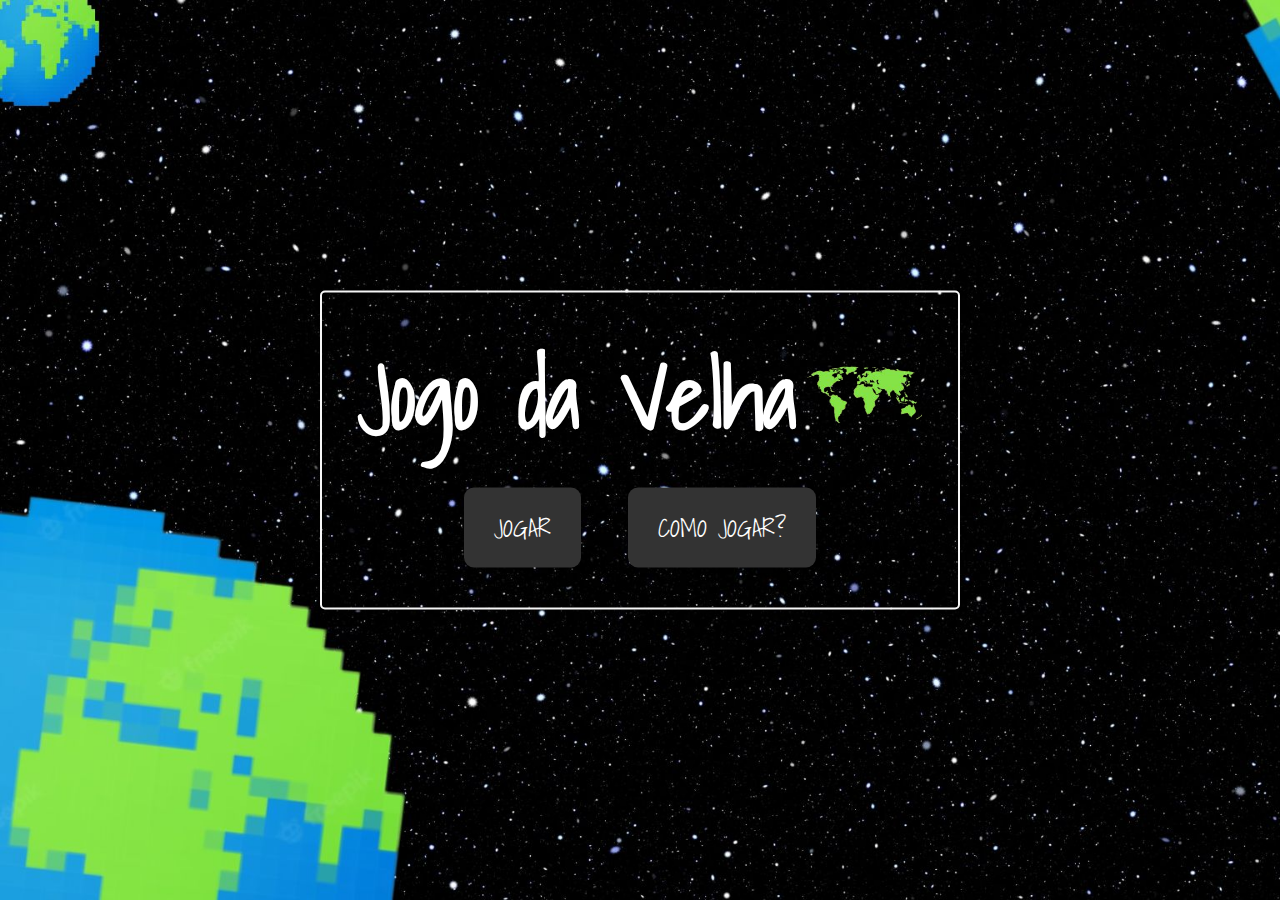
<file: jogo_da_velha/index.html>
<!DOCTYPE html>
<html lang="pt-BR">
<head>
    <meta charset="UTF-8">
    <meta name="viewport" content="width=device-width, initial-scale=1.0">
    <link rel="stylesheet" href="css/style.css">
    <title>Jogo da Velha</title>
</head>
<body>
    <main>
    <div id="conteiner-principal">
        <h1>Jogo da Velha</h1>
        <img class="imagem-principal" src="imagens/paises.png" alt="desenho verde do formato dos países do mundo"> 

        <div id="botoes-principal">
            <nav>
            <a href="niveis.html">
                <button class="botao botao1">JOGAR</button>
            </a>

            <a href="como-jogar.html">
                <button class="botao2 botao" name="como-jogar">COMO JOGAR?</button>
            </a>
            </nav>
        </div>
    </div>

</body>
</html>
</file>
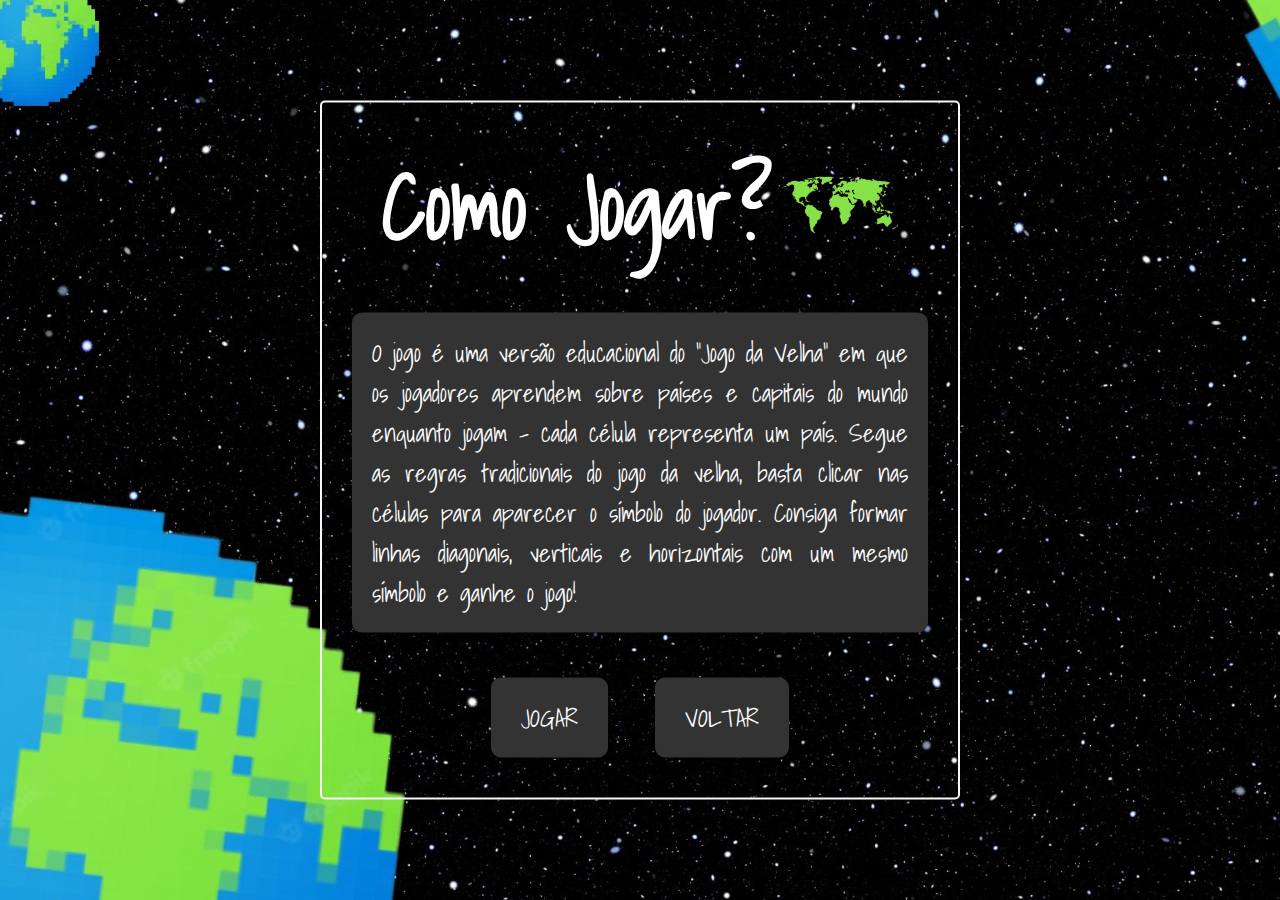
<file: jogo_da_velha/como-jogar.html>
<!DOCTYPE html>
<html lang="pt-BR">
<head>
    <meta charset="UTF-8">
    <meta name="viewport" content="width=device-width, initial-scale=1.0">
    <link rel="stylesheet" href="css/style.css">
    <title>Como Jogar?</title>
</head>
<body>
    <div id="conteiner-principal" class="centralizar">
        <h1>Como Jogar?</h1>
        <img class="imagem-principal" src="imagens/paises.png" alt="desenho verde do formato dos países do mundo"> 

        <p class="texto">
            O jogo é uma versão educacional do "Jogo da Velha" em que os jogadores aprendem sobre países e capitais do mundo enquanto jogam - cada célula representa um país. Segue as regras tradicionais do jogo da velha, basta clicar nas células para aparecer o símbolo do jogador. Consiga formar linhas diagonais, verticais e horizontais com um mesmo símbolo e ganhe o jogo!
        </p>

        <div id="botoes">
            <nav>
            <a href="niveis.html">
                <button class="botao1 botao" name="jogar">JOGAR</button>
            </a>

            <a href="index.html">
                <button class="botao3 botao" name="voltar">VOLTAR</button>
            </a>

            </nav>
        </div>
    </div>

</body>
</html>
</file>
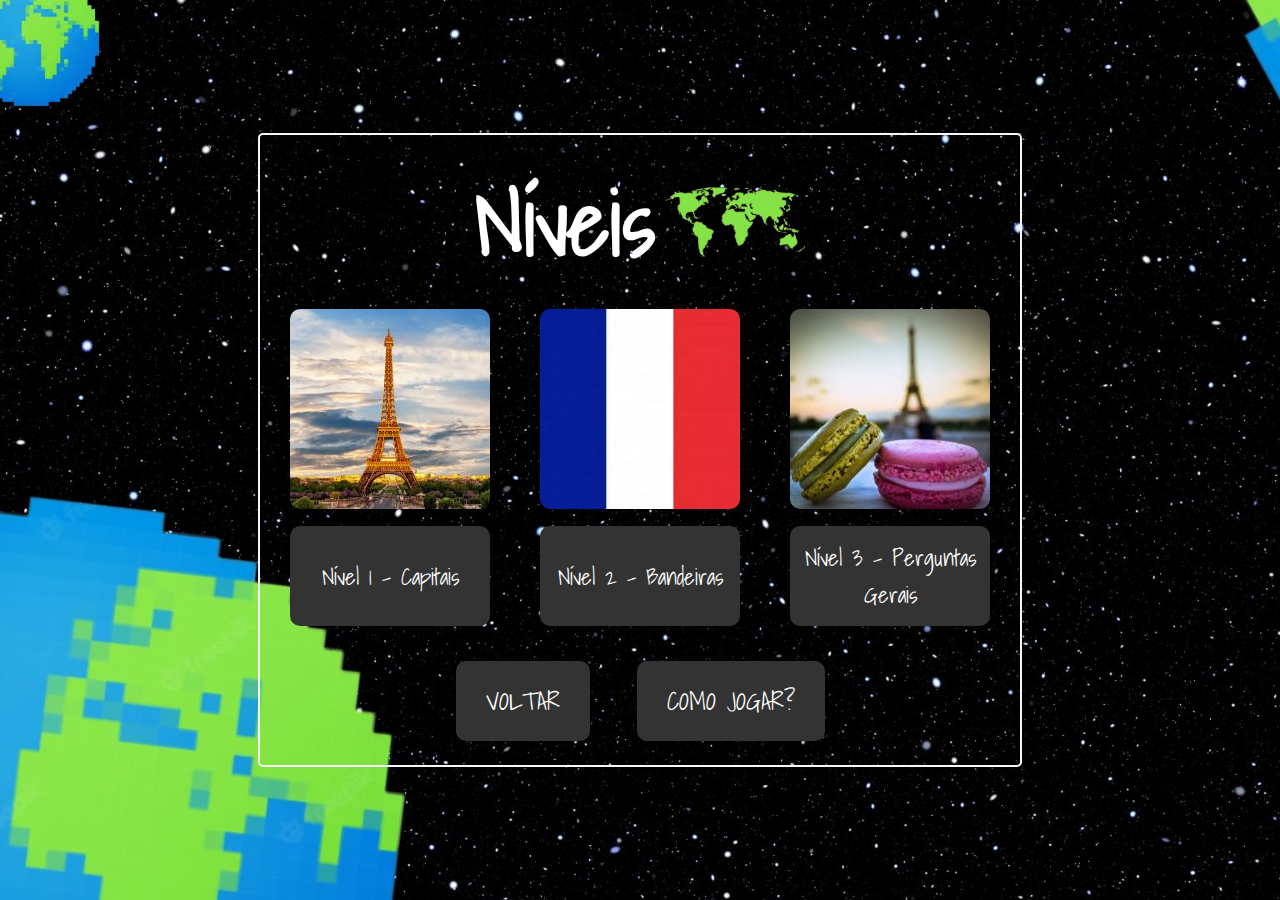
<file: jogo_da_velha/niveis.html>
<!DOCTYPE html>
<html lang="pt-BR">
<head>
    <meta charset="UTF-8">
    <meta name="viewport" content="width=device-width, initial-scale=1.0">
    <link rel="stylesheet" href="css/style.css">
    <title>Jogo da Velha</title>
</head>
<body>

<main>
    <div id="conteiner-principal" class="conteiner-niveis">
        <h1>Níveis</h1>
        <img class="imagem-principal" src="imagens/paises.png" alt="desenho verde do formato dos países do mundo"> 

        <nav>
            <table id="niveis">
                <tr>
                    <td>
                        <img class="img-niveis" src="imagens/paris.jpg">
                        <a href="nivel1.html"> <button class="nivel1 botao">Nível 1 - Capitais</button> </a>
                    </td>

                    <td>
                        <img class="img-niveis" src="imagens/bandeira_paris.jpg">
                        <a href="nivel2.html"> <button class="nivel2 botao">Nível 2 - Bandeiras</button> </a>
                    </td>

                    <td>
                        <img class='img-niveis' src="imagens/doce_frances.jpg">
                        <a href="nivel3.html"> <button class="nivel3 botao">Nível 3 - Perguntas Gerais</button> </a>
                    </td>

                </tr>
            </table>
        </nav>


        <nav>
            <div id="botoes">
           
                <a href="index.html"> <button class="botao3 botao" name="voltar">VOLTAR</button> </a>

                <a href="como-jogar.html"> <button class="botao2 botao" name="como-jogar">COMO JOGAR?</button> </a>
            </div>
        </nav>
     
    </div>
</main>

</body>
</html>
</file>
<file: jogo_da_velha/css/style.css>
@import url('https://fonts.googleapis.com/css2?family=Dancing+Script:wght@600&family=Ms+Madi&family=Roboto+Slab&family=Shadows+Into+Light&display=swap');

body {
    background-image: url('../imagens/fundo.jpg');
    background-size: cover;
    background-repeat: no-repeat;
    background-attachment: fixed;
}

a {
    text-decoration: none;
}

h1, button, a, p{
    font-family: 'Dancing Script', cursive;
    font-family: 'Ms Madi', cursive;
    font-family: 'Roboto Slab', serif;
    font-family: 'Shadows Into Light', cursive;
    color: #ffffff;
}

h1 {
    margin: 0;
    font-size: 90px;
    transition: color 0.3s ease-in-out;
}

h1:hover {
    color: #85E348;
}

table {
    border-collapse: collapse;
}

table, td, #conteiner-principal, #jogoResultado, #reiniciarJogo, #voltarInicial, #menuInicial input, .simbolo, .quadrado {
    border-radius: 5px;
}

td {
    text-align: center;
    vertical-align: middle;
    padding: 5px;
}


.img-niveis, .botao, .texto{
    border-radius: 10px;
}

.img-niveis {
    width: 200px;
    height: auto;
}

.botao {
    background-color: #333;
    border: none;
    cursor: pointer;
    font-size: 25px;
    margin: 10px 20px;
    padding: 20px 30px;
    text-align: center;
    transition: background-color 0.3s;
}

.botao, .simbolo, td, .img-niveis, #menuInicial input .simbolo-style {
    transition: transform 0.3s ease;
}

.botao:hover, .simbolo:hover, td:hover, .simbolo-style:hover {
    transform: scale(1.1);
}

.texto:hover, .simbolo-style:hover {
    color: #59bf14;
}

.nivel1, .nivel2, .nivel3 {
    width: 200px;
    height: 100px;
    font-size: 23px;
    margin: 10px 20px;
    padding: 10px 10px;
    display: block;
}

.nivel1:hover {
    background-color: #53a8da;
}

.nivel2:hover {
    background-color: #0136aa;
}

.nivel3:hover {
    background-color: #dd02c0;
}

#botoes-principal {
    display: inline-block;
}

#conteiner-principal {
    align-content: center;
    align-items: center;
    border: 2px solid #f6f6f6;
    display: flex;
    flex-wrap: wrap;
    gap: 10px;
    justify-content: center;
    margin: 0 auto;
    max-width: 700px;
    padding: 30px;
    position: absolute;
    top: 50%;
    left: 50%;
    transform: translate(-50%, -50%);
}

.conteiner-niveis {
    max-height: 570px;
}

#reiniciar {
    font-size: 16px;
    padding: 10px 20px;
    background-color: #333;
    color: #fff;
    border: none;
    cursor: pointer;
    transition: background-color 0.3s;
}

#reiniciar:hover {
    background-color: #555;
}

.botao1:hover {
    background-color: #0a93fb;
}

.botao2:hover {
    background-color: #f30a0a;
}

.botao3:hover {
    background-color: #59bf14;
}

.imagem-principal {
    height: auto;
    max-width: 20%;
}

.texto {
    transition: color 0.3s;
    padding: 20px;
    background-color: #333;
    text-align: justify;
    font-size: 25px;
}

.conteiner-niveil1 {
    display: flex;
    justify-content: center;
    align-items: center;
    height: 100vh;
}

.simbolo {
    background-color: #333;
    border: 2px solid #f6f6f6;
    font-size: 25px;
    padding: 10px;
    margin: 10px;
}

.simbolo:hover {
    background-color: #59bf14;
}

.selecionado {
    background-color: #59bf14;
}

#menuInicial {
    display: flex;
    flex-direction: column;
    align-items: center;
    justify-content: center;
}

#menuInicial input {
    background-color: #333;
    border: 2px solid #f6f6f6;
    font-size: 15px;
    color: #f6f6f6;
}

#menuInicial input:hover {
    border-color: #59bf14;
}

#tabuleiro-container {
    display: flex;
    justify-content: center;
    align-items: center;
    height: 100vh;
}

#tabuleiro {
    padding: 10px;
    display: grid;
    grid-template-columns: repeat(3, 1fr);
    justify-content: center;
    align-items: center;
    border: 2px solid white;
    max-width: 100%;
    background-color: transparent;
}

.linha {
    display: flex;
    justify-content: center;
    align-items: center;
}

.quadrado {
    padding: 10px;
    margin: 10px;
    width: 200px;
    height: 200px;
    border: 2px solid #f6f6f6;
    background-color: transparent;
    display: flex;
    align-items: center;
    justify-content: center;
}

#nomeJogadorAtual {
    font-size: 30px;
    background-color: #333;
    width: auto;
    border: 2px solid #f6f6f6;
    text-align: center;
}

.quadrado img {
    max-width: 100%;
    max-height: 100%;
}

.simbolo-style {
    font-size: 90px;
}

#reiniciarJogo, #voltarInicial {
    background-color: #179cff;
    border: 4px solid #f6f6f6;
}

#reiniciarJogo:hover, #voltarInicial:hover {
    background-color: #0136aa;
}

#jogoResultado {
    display: none;
    flex-wrap: wrap;
    text-align: center;
    align-items: center;
    justify-content: center;
    font-size: 60px;
    border: 5px solid #f6f6f6;
    padding: 60px;
    width: auto;
    height: auto;
    background: linear-gradient(to bottom, #179cff, #85E348);
    overflow: auto;
}
</file>
